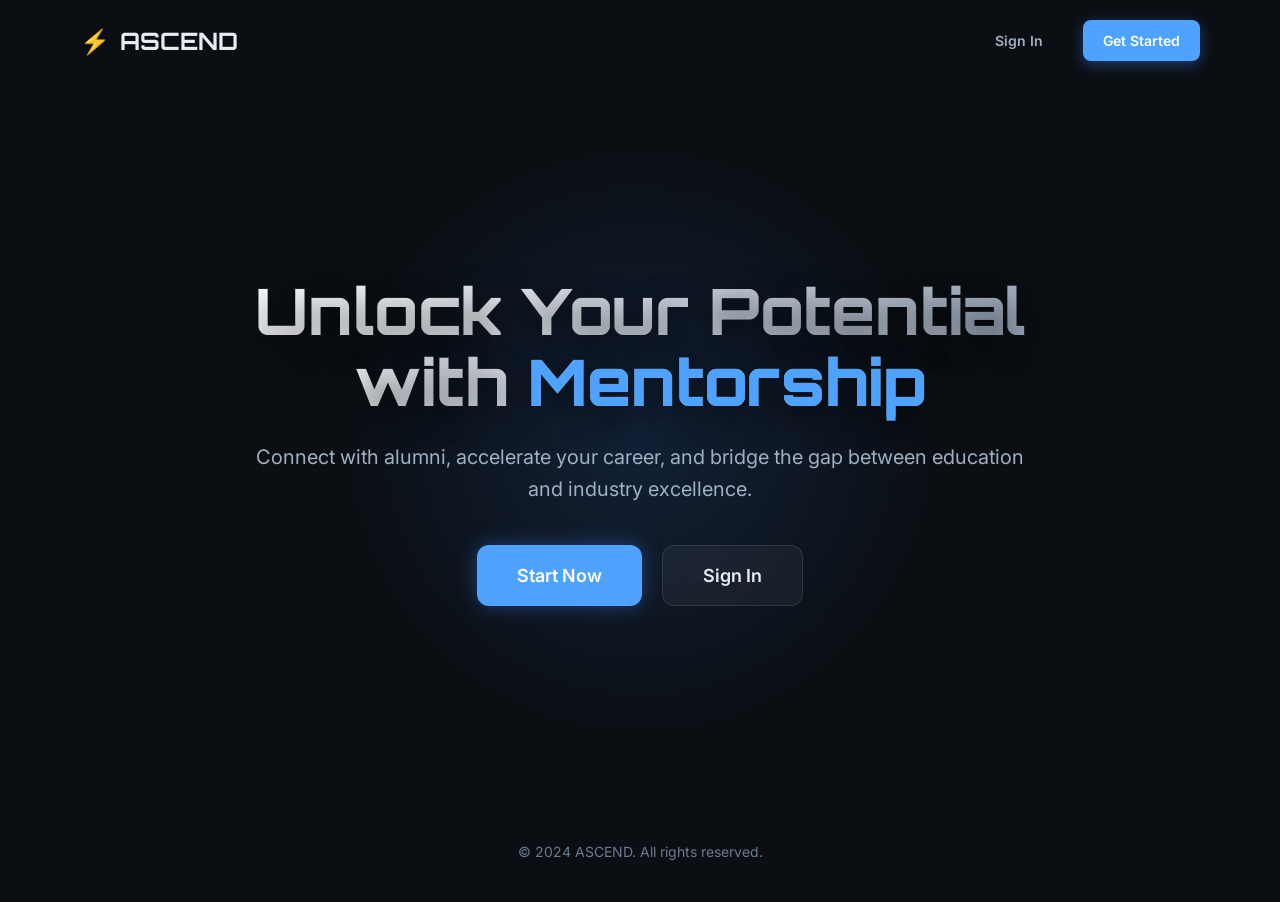
<file: ASCEND 3/ASCEND 3/ascend-ui/index.html>
<!DOCTYPE html>
<html lang="en">

<head>
    <meta charset="UTF-8">
    <meta name="viewport" content="width=device-width, initial-scale=1.0">
    <title>ASCEND - Future of Mentorship</title>
    <!-- Fonts -->
    <link rel="preconnect" href="https://fonts.googleapis.com">
    <link rel="preconnect" href="https://fonts.gstatic.com" crossorigin>
    <link href="https://fonts.googleapis.com/css2?family=Inter:wght@400;500;600;700&display=swap" rel="stylesheet">
    <link href="https://fonts.googleapis.com/css2?family=Orbitron:wght@400;500;600;700&display=swap" rel="stylesheet">
    <!-- CSS -->
    <link rel="stylesheet" href="css/variables.css">
    <link rel="stylesheet" href="css/reset.css">
    <link rel="stylesheet" href="css/global.css">
    <link rel="stylesheet" href="css/components.css">
    <style>
        body {
            background-color: var(--bg-main, #0f172a);
            color: var(--text-primary, #f8fafc);
            font-family: 'Inter', sans-serif;
            overflow-x: hidden;
        }

        /* Navbar */
        .navbar {
            display: flex;
            justify-content: space-between;
            align-items: center;
            padding: 20px 40px;
            max-width: 1200px;
            margin: 0 auto;
        }

        .nav-logo {
            font-family: 'Orbitron', sans-serif;
            font-size: 24px;
            font-weight: 700;
            color: var(--primary, #3b82f6);
            display: flex;
            align-items: center;
            gap: 10px;
        }

        .nav-logo span {
            color: var(--text-primary, #ffffff);
        }

        .nav-links {
            display: flex;
            gap: 20px;
        }

        .nav-btn {
            text-decoration: none;
            font-weight: 600;
            padding: 10px 20px;
            border-radius: 8px;
            transition: all 0.3s ease;
        }

        .nav-btn.login {
            color: var(--text-secondary, #94a3b8);
        }

        .nav-btn.login:hover {
            color: var(--text-primary, #ffffff);
        }

        .nav-btn.register {
            background-color: var(--primary, #3b82f6);
            color: white;
            box-shadow: 0 4px 14px rgba(59, 130, 246, 0.4);
        }

        .nav-btn.register:hover {
            transform: translateY(-2px);
            box-shadow: 0 6px 20px rgba(59, 130, 246, 0.6);
        }

        /* Hero Section */
        .hero {
            display: flex;
            flex-direction: column;
            align-items: center;
            justify-content: center;
            text-align: center;
            min-height: 80vh;
            padding: 0 20px;
            position: relative;
        }

        .hero-content {
            max-width: 800px;
            z-index: 2;
        }

        .hero-title {
            font-family: 'Orbitron', sans-serif;
            font-size: 64px;
            font-weight: 800;
            line-height: 1.1;
            margin-bottom: 24px;
            background: linear-gradient(135deg, #ffffff 0%, #94a3b8 100%);
            -webkit-background-clip: text;
            background-clip: text;
            -webkit-text-fill-color: transparent;
            text-shadow: 0 10px 30px rgba(0, 0, 0, 0.5);
        }

        .hero-title span {
            color: var(--primary, #3b82f6);
            -webkit-text-fill-color: var(--primary, #3b82f6);
        }

        .hero-subtitle {
            font-size: 20px;
            color: var(--text-secondary, #94a3b8);
            margin-bottom: 40px;
            line-height: 1.6;
        }

        .cta-group {
            display: flex;
            gap: 20px;
            justify-content: center;
        }

        .btn-large {
            padding: 16px 40px;
            font-size: 18px;
            border-radius: 12px;
            font-weight: 600;
            text-decoration: none;
            transition: all 0.3s ease;
            display: flex;
            align-items: center;
            gap: 10px;
        }

        .btn-primary-large {
            background: var(--primary, #3b82f6);
            color: white;
            box-shadow: 0 0 20px rgba(59, 130, 246, 0.4);
        }

        .btn-primary-large:hover {
            transform: translateY(-4px);
            box-shadow: 0 0 30px rgba(59, 130, 246, 0.6);
        }

        .btn-secondary-large {
            background: rgba(255, 255, 255, 0.05);
            color: var(--text-primary, #ffffff);
            border: 1px solid rgba(255, 255, 255, 0.1);
            backdrop-filter: blur(10px);
        }

        .btn-secondary-large:hover {
            background: rgba(255, 255, 255, 0.1);
            border-color: rgba(255, 255, 255, 0.2);
        }

        /* Background Effects */
        .bg-glow {
            position: absolute;
            width: 600px;
            height: 600px;
            background: radial-gradient(circle, rgba(59, 130, 246, 0.15) 0%, rgba(0, 0, 0, 0) 70%);
            top: 50%;
            left: 50%;
            transform: translate(-50%, -50%);
            z-index: 1;
            pointer-events: none;
        }

        /* Footer */
        .footer {
            text-align: center;
            padding: 40px;
            color: var(--text-tertiary, #64748b);
            font-size: 14px;
        }
    </style>
</head>

<body>

    <nav class="navbar">
        <div class="nav-logo">
            ⚡ <span>ASCEND</span>
        </div>
        <div class="nav-links">
            <a href="login.html" class="nav-btn login">Sign In</a>
            <a href="register.html" class="nav-btn register">Get Started</a>
        </div>
    </nav>

    <section class="hero">
        <div class="bg-glow"></div>
        <div class="hero-content">
            <h1 class="hero-title">Unlock Your Potential with <span>Mentorship</span></h1>
            <p class="hero-subtitle">
                Connect with alumni, accelerate your career, and bridge the gap between education and industry
                excellence.
            </p>
            <div class="cta-group">
                <a href="register.html" class="btn-large btn-primary-large">
                    Start Now
                </a>
                <a href="login.html" class="btn-large btn-secondary-large">
                    Sign In
                </a>
            </div>
        </div>
    </section>

    <footer class="footer">
        &copy; 2024 ASCEND. All rights reserved.
    </footer>

</body>

</html>
</file>
<file: ASCEND 3/ASCEND 3/ascend-ui/css/variables.css>
/* ASCEND Design System - CSS Variables */

:root {
  /* Colors - Background */
  --bg-main: #0B0F14;
  --bg-dashboard: #0E131A;
  --bg-sidebar: #121821;
  --bg-primary: #0B0F14;
  --bg-secondary: #0E131A;

  /* Colors - Surface */
  --card-bg: #1A2230;
  --card-hover: #202A3A;
  --bg-card: #1A2230;
  --bg-card-hover: #202A3A;
  --bg-input: #141B24;

  /* Colors - Borders */
  --border-color: #2A3547;
  --divider-color: #1F2735;
  --border-primary: #2A3547;
  --border-secondary: #2A3547;
  --input-border: #2C374A;

  /* Colors - Primary Accent */
  --accent-blue: #4DA3FF;
  --accent-blue-soft: #5AA8FF;
  --primary: #4DA3FF;
  --primary-hover: #5AA8FF;
  --primary-light: rgba(77, 163, 255, 0.1);
  --input-focus: #4DA3FF;

  /* Colors - Accent */
  --success-green: #3DDC97;
  --warning-yellow: #FFC857;
  --accent-green: #3DDC97;
  --accent-yellow: #FFC857;
  --accent-red: #ef4444;
  --accent-purple: #8b5cf6;

  /* Colors - Text */
  --text-primary: #E6EDF3;
  --text-secondary: #9FB0C3;
  --text-muted: #6B7A90;
  --text-sidebar: #8A97AA;
  --text-tertiary: #6B7A90;

  /* Typography - Font Families */
  --font-heading: 'Neue Montreal', -apple-system, BlinkMacSystemFont, 'Segoe UI', sans-serif;
  --font-body: 'Inter', -apple-system, BlinkMacSystemFont, 'Segoe UI', 'Roboto', 'Helvetica Neue', Arial, sans-serif;
  --font-family: 'Inter', -apple-system, BlinkMacSystemFont, 'Segoe UI', 'Roboto', 'Helvetica Neue', Arial, sans-serif;

  /* Typography - Font Sizes */
  --font-size-xs: 0.75rem;
  /* 12px */
  --font-size-sm: 0.8125rem;
  /* 13px - labels, sidebar */
  --font-size-base: 0.875rem;
  /* 14px - body text */
  --font-size-lg: 1.125rem;
  /* 18px - card titles */
  --font-size-xl: 1.25rem;
  /* 20px */
  --font-size-2xl: 1.5rem;
  /* 24px - section titles */
  --font-size-3xl: 2rem;
  /* 32px - page titles */

  /* Typography - Font Weights */
  --font-weight-normal: 400;
  --font-weight-medium: 500;
  --font-weight-semibold: 600;
  --font-weight-bold: 700;

  --line-height-tight: 1.25;
  --line-height-normal: 1.5;
  --line-height-relaxed: 1.75;

  /* Spacing */
  --space-1: 0.25rem;
  /* 4px */
  --space-2: 0.5rem;
  /* 8px */
  --space-3: 0.75rem;
  /* 12px */
  --space-4: 1rem;
  /* 16px */
  --space-5: 1.25rem;
  /* 20px */
  --space-6: 1.5rem;
  /* 24px */
  --space-8: 2rem;
  /* 32px */
  --space-10: 2.5rem;
  /* 40px */
  --space-12: 3rem;
  /* 48px */
  --space-16: 4rem;
  /* 64px */

  /* Border Radius */
  --radius-sm: 0.5rem;
  /* 8px */
  --radius-md: 0.625rem;
  /* 10px - buttons, inputs */
  --radius-lg: 0.75rem;
  /* 12px - textarea */
  --radius-xl: 1rem;
  /* 16px - cards */
  --radius-full: 9999px;

  /* Shadows - Soft and Subtle */
  --shadow-sm: 0 2px 4px 0 rgba(0, 0, 0, 0.08);
  --shadow-md: 0 4px 8px -2px rgba(0, 0, 0, 0.12), 0 2px 4px -1px rgba(0, 0, 0, 0.08);
  --shadow-lg: 0 8px 16px -4px rgba(0, 0, 0, 0.15), 0 4px 8px -2px rgba(0, 0, 0, 0.1);
  --shadow-xl: 0 16px 32px -8px rgba(0, 0, 0, 0.18), 0 8px 16px -4px rgba(0, 0, 0, 0.12);
  --shadow-card: 0 4px 12px rgba(0, 0, 0, 0.1);
  --shadow-glow: 0 0 20px rgba(77, 163, 255, 0.15);

  /* Transitions */
  --transition-fast: 150ms ease-in-out;
  --transition-base: 200ms ease-in-out;
  --transition-slow: 300ms ease-in-out;

  /* Layout */
  --sidebar-width: 260px;
  --sidebar-collapsed-width: 72px;
  --header-height: 72px;
  --max-content-width: 1200px;
  --content-padding: 32px;
  --max-content-width: 1400px;

  /* Z-index */
  --z-dropdown: 1000;
  --z-sticky: 1020;
  --z-fixed: 1030;
  --z-modal-backdrop: 1040;
  --z-modal: 1050;
  --z-popover: 1060;
  --z-tooltip: 1070;
}
</file>
<file: ASCEND 3/ASCEND 3/ascend-ui/css/global.css>
/* Global Styles */

body {
    font-family: var(--font-body);
    font-size: var(--font-size-base);
    font-weight: var(--font-weight-normal);
    line-height: var(--line-height-normal);
    color: var(--text-primary);
    background-color: var(--bg-main);
}

/* Typography */
h1,
h2,
h3,
h4,
h5,
h6 {
    font-family: var(--font-heading);
    font-weight: var(--font-weight-bold);
    line-height: var(--line-height-tight);
}

h1 {
    font-size: var(--font-size-3xl);
    font-weight: 700;
    /* 32px - Page titles */
}

h2 {
    font-size: var(--font-size-2xl);
    font-weight: 600;
    /* 24px - Section titles */
}

h3 {
    font-size: var(--font-size-lg);
    font-weight: 600;
    /* 18px - Card titles */
}

h4 {
    font-size: var(--font-size-lg);
}

h5 {
    font-size: var(--font-size-base);
}

h6 {
    font-size: var(--font-size-sm);
}

.text-secondary {
    color: var(--text-secondary);
}

.text-tertiary {
    color: var(--text-tertiary);
}

.text-muted {
    color: var(--text-muted);
}

/* Utility Classes */
.container {
    width: 100%;
    max-width: var(--max-content-width);
    margin: 0 auto;
    padding: 0 var(--space-6);
}

.flex {
    display: flex;
}

.flex-col {
    flex-direction: column;
}

.items-center {
    align-items: center;
}

.justify-center {
    justify-content: center;
}

.justify-between {
    justify-content: space-between;
}

.gap-2 {
    gap: var(--space-2);
}

.gap-3 {
    gap: var(--space-3);
}

.gap-4 {
    gap: var(--space-4);
}

.gap-6 {
    gap: var(--space-6);
}

.gap-8 {
    gap: var(--space-8);
}

.grid {
    display: grid;
}

.grid-cols-2 {
    grid-template-columns: repeat(2, 1fr);
}

.grid-cols-3 {
    grid-template-columns: repeat(3, 1fr);
}

.hidden {
    display: none;
}

/* Scrollbar Styling */
::-webkit-scrollbar {
    width: 8px;
    height: 8px;
}

::-webkit-scrollbar-track {
    background: var(--bg-secondary);
}

::-webkit-scrollbar-thumb {
    background: var(--border-secondary);
    border-radius: var(--radius-full);
}

::-webkit-scrollbar-thumb:hover {
    background: var(--text-tertiary);
}

/* Focus Styles */
*:focus-visible {
    outline: 2px solid var(--primary);
    outline-offset: 2px;
}

/* Selection */
::selection {
    background-color: var(--primary);
    color: var(--text-primary);
}
</file>
<file: ASCEND 3/ASCEND 3/ascend-ui/css/components.css>
/* Reusable Components */

/* Buttons */
.btn {
    display: inline-flex;
    align-items: center;
    justify-content: center;
    gap: var(--space-2);
    padding: 0 var(--space-4);
    height: 44px;
    border-radius: var(--radius-md);
    font-family: var(--font-body);
    font-size: var(--font-size-base);
    font-weight: var(--font-weight-medium);
    cursor: pointer;
    transition: all var(--transition-base);
    border: none;
    text-decoration: none;
    white-space: nowrap;
}

.btn-primary {
    background: linear-gradient(135deg, #4DA3FF 0%, #6C7BFF 100%);
    color: var(--text-primary);
    box-shadow: 0 2px 8px rgba(77, 163, 255, 0.2);
    border: none;
}

.btn-primary:hover {
    transform: translateY(-1px);
    box-shadow: 0 4px 12px rgba(77, 163, 255, 0.3);
}

.btn-secondary {
    background: var(--bg-card);
    color: var(--text-primary);
    border: 1px solid var(--border-primary);
}

.btn-secondary:hover {
    background: var(--bg-card-hover);
    border-color: var(--border-secondary);
}

.btn-sm {
    padding: var(--space-2) var(--space-4);
    font-size: var(--font-size-xs);
}

.btn-lg {
    padding: var(--space-4) var(--space-8);
    font-size: var(--font-size-base);
}

/* Cards */
.card {
    background: var(--card-bg);
    border: 1px solid var(--border-color);
    border-radius: var(--radius-xl);
    padding: 20px;
    box-shadow: 0 8px 24px rgba(0, 0, 0, 0.35);
    transition: all 0.2s ease;
}

.card:hover {
    transform: translateY(-2px);
    background: var(--card-hover);
    border-color: var(--border-color);
}

.card-interactive {
    cursor: pointer;
}

.card-interactive:hover {
    transform: translateY(-4px);
    box-shadow: var(--shadow-lg);
}

/* Input Fields */
.input-group {
    display: flex;
    flex-direction: column;
    gap: var(--space-2);
}

.input-label {
    font-size: var(--font-size-sm);
    font-weight: var(--font-weight-medium);
    color: var(--text-primary);
}

.input {
    width: 100%;
    height: 44px;
    padding: 0 14px;
    background: var(--bg-input);
    border: 1px solid var(--input-border);
    border-radius: var(--radius-md);
    color: var(--text-primary);
    font-size: var(--font-size-base);
    font-family: var(--font-body);
    transition: all var(--transition-base);
}



.input::placeholder {
    color: var(--text-tertiary);
}

.input-icon {
    position: relative;
}

.input-icon input {
    padding-left: var(--space-10);
}

.input-icon .icon {
    position: absolute;
    left: var(--space-4);
    top: 50%;
    transform: translateY(-50%);
    color: var(--text-tertiary);
    pointer-events: none;
}

textarea.input {
    height: auto;
    padding: 14px;
    border-radius: var(--radius-lg);
    resize: vertical;
    min-height: 120px;
}

/* Badges */
.badge {
    display: inline-flex;
    align-items: center;
    gap: var(--space-1);
    padding: var(--space-1) var(--space-3);
    font-size: var(--font-size-xs);
    font-weight: var(--font-weight-medium);
    border-radius: var(--radius-full);
    white-space: nowrap;
}

.badge-primary {
    background: var(--primary-light);
    color: var(--primary);
}

.badge-success {
    background: rgba(16, 185, 129, 0.1);
    color: var(--accent-green);
}

.badge-secondary {
    background: var(--bg-card);
    color: var(--text-secondary);
    border: 1px solid var(--border-primary);
}

/* Tags */
.tag {
    display: inline-flex;
    align-items: center;
    gap: var(--space-2);
    padding: var(--space-2) var(--space-3);
    background: var(--bg-card);
    border: 1px solid var(--border-primary);
    border-radius: var(--radius-sm);
    font-size: var(--font-size-xs);
    color: var(--text-secondary);
}

.tag-removable {
    padding-right: var(--space-2);
}

.tag-remove {
    display: flex;
    align-items: center;
    justify-content: center;
    width: 16px;
    height: 16px;
    border-radius: var(--radius-full);
    background: var(--bg-input);
    color: var(--text-tertiary);
    font-size: 12px;
    transition: all var(--transition-fast);
}

.tag-remove:hover {
    background: var(--accent-red);
    color: var(--text-primary);
}

/* Avatar */
.avatar {
    display: flex;
    align-items: center;
    justify-content: center;
    border-radius: var(--radius-full);
    background: var(--bg-card);
    color: var(--text-primary);
    font-weight: var(--font-weight-semibold);
    overflow: hidden;
}

.avatar-sm {
    width: 32px;
    height: 32px;
    font-size: var(--font-size-xs);
}

.avatar-md {
    width: 40px;
    height: 40px;
    font-size: var(--font-size-sm);
}

.avatar-lg {
    width: 48px;
    height: 48px;
    font-size: var(--font-size-base);
}

/* Sidebar */
.sidebar {
    position: fixed;
    left: 0;
    top: 0;
    bottom: 0;
    width: var(--sidebar-width);
    background: var(--bg-sidebar);
    border-right: 1px solid var(--border-color);
    display: flex;
    flex-direction: column;
    padding: var(--space-6) 0;
    z-index: var(--z-fixed);
}

.sidebar-logo {
    display: flex;
    align-items: center;
    gap: var(--space-3);
    padding: 0 var(--space-6);
    margin-bottom: var(--space-8);
}

.sidebar-logo-icon {
    width: 32px;
    height: 32px;
    background: var(--primary);
    border-radius: var(--radius-md);
    display: flex;
    align-items: center;
    justify-content: center;
    font-weight: var(--font-weight-bold);
    font-size: var(--font-size-lg);
}

.sidebar-logo-text {
    font-size: var(--font-size-lg);
    font-weight: var(--font-weight-bold);
}

.sidebar-nav {
    flex: 1;
    display: flex;
    flex-direction: column;
    gap: var(--space-2);
    padding: 0 var(--space-4);
}

.sidebar-nav-item {
    display: flex;
    align-items: center;
    gap: var(--space-3);
    padding: var(--space-3) var(--space-4);
    margin: 0 var(--space-3);
    border-radius: var(--radius-md);
    color: var(--text-sidebar);
    font-size: var(--font-size-sm);
    font-weight: var(--font-weight-medium);
    transition: all var(--transition-base);
    position: relative;
    border-left: 3px solid transparent;
}

.sidebar-nav-item:hover {
    background: rgba(77, 163, 255, 0.05);
    color: var(--text-primary);
}

.sidebar-nav-item.active {
    background: var(--card-bg);
    color: var(--primary);
    border-left-color: var(--primary);
    margin-left: 0;
    padding-left: calc(var(--space-4) + var(--space-3) - 3px);
}

.sidebar-nav-item .icon {
    width: 20px;
    height: 20px;
    display: flex;
    align-items: center;
    justify-content: center;
}

.sidebar-footer {
    padding: 0 var(--space-4);
    margin-top: auto;
}

/* Collapsed Sidebar State */
.sidebar.collapsed {
    width: var(--sidebar-collapsed-width);
}

/* =========================================
   Layout Expansion FIX (Explicit Sibling Selectors)
   ========================================= */
.sidebar.collapsed~.main-layout {
    margin-left: var(--sidebar-collapsed-width) !important;
    transition: margin-left 0.3s ease;
}

.sidebar.collapsed~.header {
    left: var(--sidebar-collapsed-width) !important;
    transition: left 0.3s ease;
}

/* ========================================= */

/* Hide logo text when collapsed */
.sidebar.collapsed .sidebar-logo-text {
    display: none;
}

/* Center logo icon */
.sidebar.collapsed .sidebar-logo {
    justify-content: center;
    padding: 0;
}

/* Hide text labels but keep icons visible - be specific! */
.sidebar.collapsed .sidebar-nav-item>span:not([data-lucide]) {
    display: none;
}

/* Ensure icon elements stay visible */
.sidebar.collapsed .sidebar-nav-item>i {
    display: inline-flex !important;
}

/* Ensure Lucide SVG icons stay visible */
.sidebar.collapsed .sidebar-nav-item>svg {
    display: inline-flex !important;
}

/* Center nav items */
.sidebar.collapsed .sidebar-nav-item {
    justify-content: center;
    padding: var(--space-3);
    margin: 0 var(--space-2);
    border-left: none;
}

/* Active state in collapsed sidebar */
.sidebar.collapsed .sidebar-nav-item.active {
    border-left: none;
    background: rgba(77, 163, 255, 0.1);
    border-radius: var(--radius-md);
}

/* Footer adjustments */
.sidebar.collapsed .sidebar-footer {
    display: flex;
    flex-direction: column;
    align-items: center;
    gap: var(--space-3);
}

/* Hide footer text labels */
.sidebar.collapsed .sidebar-footer>div>span:not([data-lucide]) {
    display: none;
}

/* Ensure footer icons stay visible */
.sidebar.collapsed .sidebar-footer>div>i,
.sidebar.collapsed .sidebar-footer>div>svg,
.sidebar.collapsed .sidebar-footer>a>i,
.sidebar.collapsed .sidebar-footer>a>svg {
    display: inline-flex !important;
}

/* Header */
.header {
    position: fixed;
    top: 0;
    left: var(--sidebar-width);
    right: 0;
    height: var(--header-height);
    background: var(--bg-dashboard);
    border-bottom: 1px solid var(--border-color);
    display: flex;
    align-items: center;
    justify-content: space-between;
    padding: 0 var(--space-6);
    z-index: var(--z-sticky);
    gap: var(--space-6);
    transition: left 0.3s ease;
}

.sidebar.collapsed~* .header {
    left: var(--sidebar-collapsed-width);
}

.sidebar-toggle-btn {
    display: flex;
    align-items: center;
    justify-content: center;
    width: 40px;
    height: 40px;
    border-radius: var(--radius-md);
    background: transparent;
    border: none;
    color: var(--text-secondary);
    cursor: pointer;
    transition: all var(--transition-base);
    flex-shrink: 0;
}

.sidebar-toggle-btn:hover {
    background: var(--bg-card);
    color: var(--text-primary);
}

.header-search {
    width: 420px;
    margin-left: 40px;
    flex-shrink: 0;
}

/* THIS is the actual search box */
.input-icon {
    display: flex;
    align-items: center;
    gap: 10px;

    height: 42px;
    padding: 0 14px;

    background: #0F172A;
    border: 1px solid #1E293B;
    border-radius: 12px;
}

.input-icon .input {
    flex: 1;
    background: transparent;
    border: none;
    outline: none;
    color: #E2E8F0;
}

.header-actions {
    display: flex;
    align-items: center;
    gap: var(--space-4);
}

.header-user {
    display: flex;
    align-items: center;
    gap: var(--space-3);
    padding: var(--space-2) var(--space-3);
    border-radius: var(--radius-md);
    transition: all var(--transition-base);
    cursor: pointer;
}

.header-user:hover {
    background: var(--bg-card);
}

.header-user-info {
    display: flex;
    flex-direction: column;
    align-items: flex-end;
}

.header-user-name {
    font-size: var(--font-size-sm);
    font-weight: var(--font-weight-medium);
}

.header-user-role {
    font-size: var(--font-size-xs);
    color: var(--text-secondary);
}

/* Main Layout */
.main-layout {
    margin-left: var(--sidebar-width);
    padding-top: var(--header-height);
    min-height: 100vh;
    background: var(--bg-main);
}

.main-content {
    max-width: var(--max-content-width);
    margin: 0 auto;
    padding: var(--content-padding);
}

/* Stats Card */
.stats-card {
    display: flex;
    align-items: center;
    gap: var(--space-4);
    padding: var(--space-6);
    background: var(--card-bg);
    border: 1px solid var(--border-color);
    border-radius: var(--radius-lg);
    box-shadow: var(--shadow-card);
    transition: all var(--transition-base);
}

.stats-card:hover {
    background: var(--bg-card-hover);
    transform: translateY(-2px);
}

.stats-card-icon {
    width: 48px;
    height: 48px;
    display: flex;
    align-items: center;
    justify-content: center;
    border-radius: var(--radius-md);
    font-size: var(--font-size-xl);
}

.stats-card-icon.blue {
    background: rgba(76, 124, 245, 0.1);
    color: var(--primary);
}

.stats-card-icon.green {
    background: rgba(16, 185, 129, 0.1);
    color: var(--accent-green);
}

.stats-card-icon.purple {
    background: rgba(139, 92, 246, 0.1);
    color: var(--accent-purple);
}

.stats-card-content {
    flex: 1;
}

.stats-card-value {
    font-size: var(--font-size-2xl);
    font-weight: var(--font-weight-bold);
    line-height: 1;
    margin-bottom: var(--space-1);
}

.stats-card-label {
    font-size: var(--font-size-sm);
    color: var(--text-secondary);
}

/* Tabs */
.tabs {
    display: flex;
    gap: var(--space-2);
    border-bottom: 1px solid var(--border-primary);
    margin-bottom: var(--space-6);
}

.tab {
    padding: var(--space-3) var(--space-4);
    font-size: var(--font-size-sm);
    font-weight: var(--font-weight-medium);
    color: var(--text-secondary);
    border-bottom: 2px solid transparent;
    transition: all var(--transition-base);
    cursor: pointer;
}

.tab:hover {
    color: var(--text-primary);
}

.tab.active {
    color: var(--primary);
    border-bottom-color: var(--primary);
}

/* Tab Content */
.tab-content {
    display: none;
}

.tab-content.active {
    display: block;
}

/* Icon Styles */
.icon {
    display: inline-flex;
    align-items: center;
    justify-content: center;
}

.icon-sm {
    font-size: 16px;
}

.icon-md {
    font-size: 20px;
}

.icon-lg {
    font-size: 24px;
}
</file>
